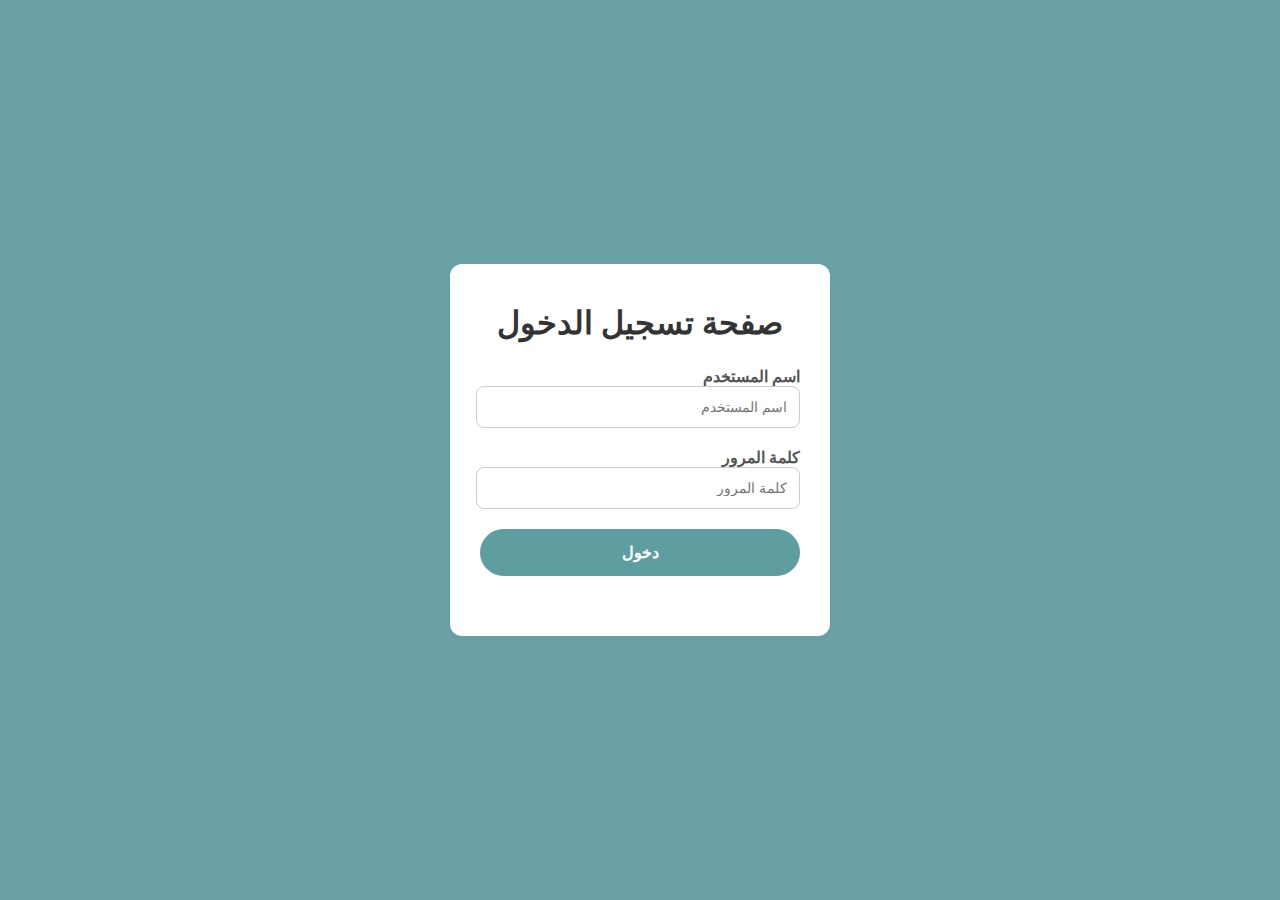
<file: index.html>
<!DOCTYPE html>
<html>
    <head>
        <!-- عنوان التبويب -->
        <title>دائرة الدعم الفني</title>
        <!-- أيقونة التبويب -->
        <link rel="icon" href="images/logo.png">
        <!-- ربط ملف css -->
         <link rel="stylesheet" href="css/styles.css">
    </head>
    <body class="login">
        <!-- login div -->
         <div class="login-box">
            <h1>صفحة تسجيل الدخول</h1>
            <!-- login form -->
            <form id="loginForm">
                <!-- اسم المستخدم -->
                <label for="username">اسم المستخدم</label>
                <input type="text" id="username" placeholder="اسم المستخدم" required>
                <!-- كلمة المرور -->
                <label for="password">كلمة المرور</label>
                <input type="password" id="password" placeholder="كلمة المرور" required>
                <!-- زر الدخول -->
                <input type="submit" value="دخول">
            </form>
            <!-- الرسالة التحذيرية -->
            <div id="warningMessage"></div>
         </div>
        <!-- الربط مع صفحة الجافا سكربت -->
        <script src="js/scripts.js"></script>
    </body>
</html>
</file>
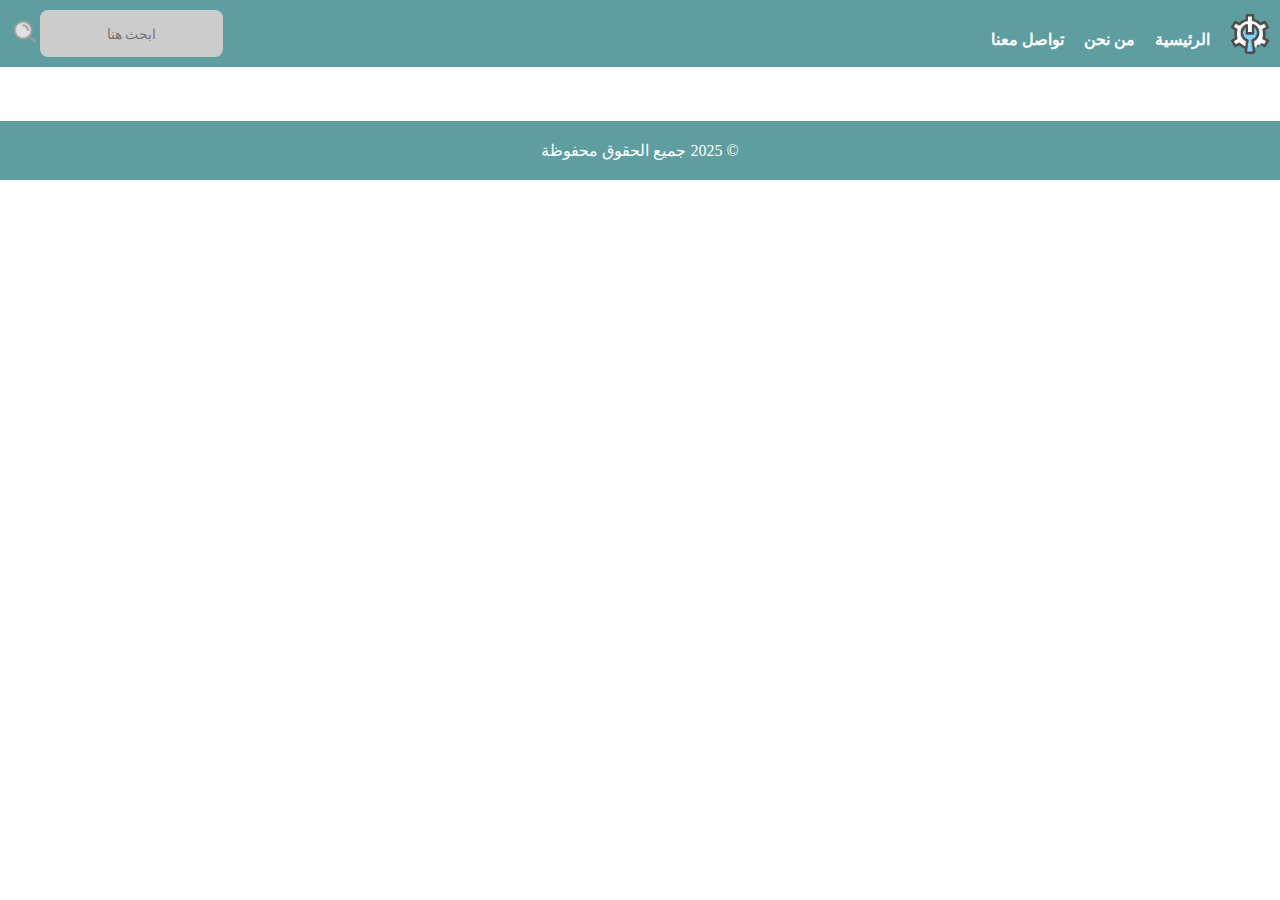
<file: pages/about.html>
<!DOCTYPE html>
<html>
    <head>
        <!-- عنوان التبويب -->
        <title>دائرة الدعم الفني</title>
        <!-- أيقونة التبويب -->
        <link rel="icon" href="../images/logo.png">
        <!-- ربط ملف css -->
         <link rel="stylesheet" href="../css/styles.css">
    </head>
    <body>
        <header>
            <!-- شريط التنقل -->
            <nav>
                <ul>
                    <img src="../images/logo.png" width="40px" height="40px">
                    <li><a href="../pages/home.html">الرئيسية</a></li>
                    <li><a href="../pages/about.html">من نحن</a></li>
                    <li><a href="../pages/contact.html">تواصل معنا</a></li>
                </ul>
                <form id="search">
                    <input type="text" id="searchFeild" placeholder="ابحث هنا">
                    <button type="submit">
                        <img src="../images/search.png" alt="بحث" width="30" height="30">
                    </button>
                </form>
            </nav>
        </header>
        <br>
        <br>
        <div id="about">
            
        </div>
        <br>
        <footer>
              <p>&copy; 2025 جميع الحقوق محفوظة </p>
        </footer>
        <!-- الربط مع صفحة الجافا سكربت -->
        <script src="../js/javascripts.js"></script>
    </body>
</html>
</file>
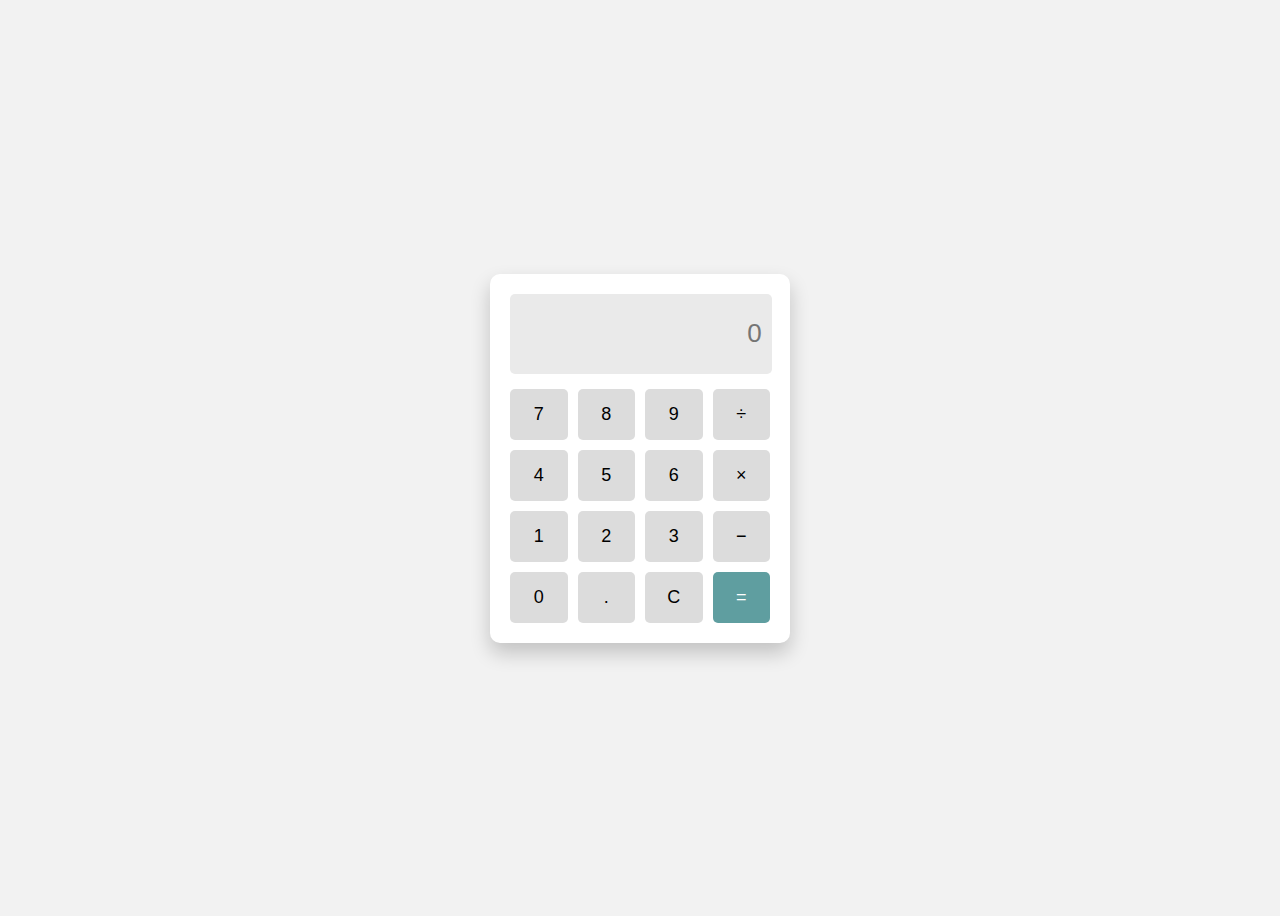
<file: pages/calculater.html>
<!DOCTYPE html>
<html lang="en">
<head>
  <meta charset="UTF-8">
  <title>الحاسبة</title>
  <link rel="stylesheet" href="../css/calculaterStyle.css">
</head>
<body>
    <div class="calculator">
        <input class="display" type="text" placeholder="0" readonly>
        <div class="buttons">
            <button>7</button>
            <button>8</button>
            <button>9</button>
            <button>÷</button>

            <button>4</button>
            <button>5</button>
            <button>6</button>
            <button>×</button>

            <button>1</button>
            <button>2</button>
            <button>3</button>
            <button>−</button>

            <button>0</button>
            <button>.</button>
            <button>C</button>
            <button class="equal">=</button>
        </div>
    </div>
</body>
</html>
</file>
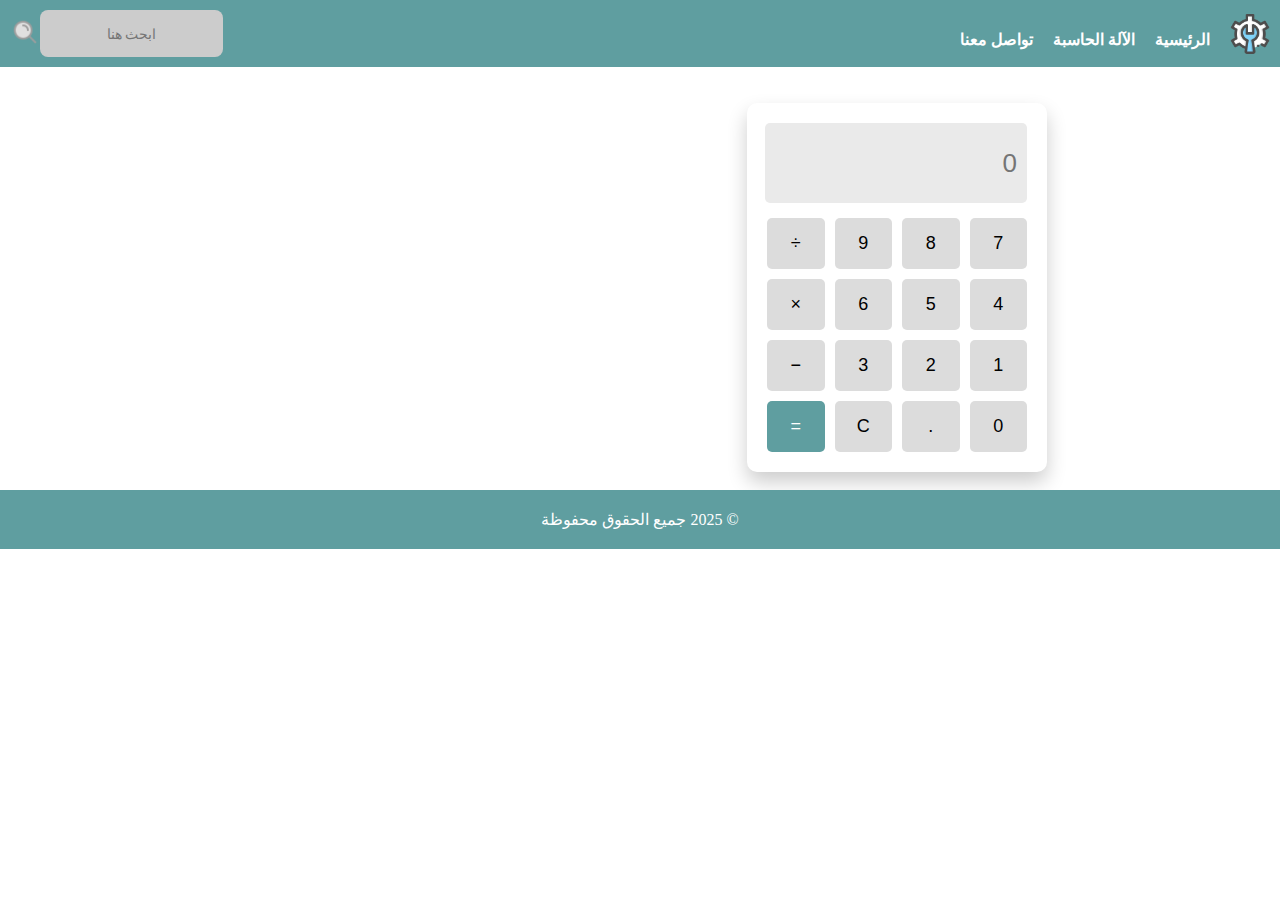
<file: pages/calculator.html>
<!DOCTYPE html>
<html>
    <head>
        <!-- عنوان التبويب -->
        <title>دائرة الدعم الفني</title>
        <!-- أيقونة التبويب -->
        <link rel="icon" href="../images/logo.png">
        <!-- ربط ملف css -->
         <link rel="stylesheet" href="../css/styles.css">
         <link rel="stylesheet" href="../css/calculatorStyle.css">
    </head>
    <body>
        <header>
            <!-- شريط التنقل -->
        <header>
            <!-- شريط التنقل -->
            <nav>
                <ul>
                    <img src="../images/logo.png" width="40px" height="40px">
                    <li><a href="../pages/home.html">الرئيسية</a></li>
                    <li><a href="../pages/calculator.html">الآلة الحاسبة</a></li>
                    <li><a href="../pages/contact.html">تواصل معنا</a></li>
                </ul>
                <form id="search">
                    <input type="text" id="searchFeild" placeholder="ابحث هنا">
                    <button type="submit">
                        <img src="../images/search.png" alt="بحث" width="30" height="30">
                    </button>
                </form>
            </nav>
        </header>
        <br>
        <br>
        <!-- <div id="content"> -->
            <div class="calculator">
                <input id="display" class="display" type="text" placeholder="0" readonly>
                <div class="buttons">
                    <button onclick="display('7')">7</button>
                    <button onclick="display('8')">8</button>
                    <button onclick="display('9')">9</button>
                    <button onclick="display('/')">÷</button>

                    <button onclick="display('4')">4</button>
                    <button onclick="display('5')">5</button>
                    <button onclick="display('6')">6</button>
                    <button onclick="display('*')">×</button>

                    <button onclick="display('1')">1</button>
                    <button onclick="display('2')">2</button>
                    <button onclick="display('3')">3</button>
                    <button onclick="display('-')">−</button>

                    <button onclick="display('0')">0</button>
                    <button onclick="display('.')">.</button>
                    <button onclick="clearDisplay()">C</button>
                    <button onclick="calculate()" class="equal">=</button>
                </div>
            </div>
        <!-- </div> -->
        <br>
        <footer>
              <p>&copy; 2025 جميع الحقوق محفوظة </p>
        </footer>
        <!-- الربط مع صفحة الجافا سكربت -->
        <script src="../js/calJavaSscript.js"></script>
    </body>
</html>
</file>
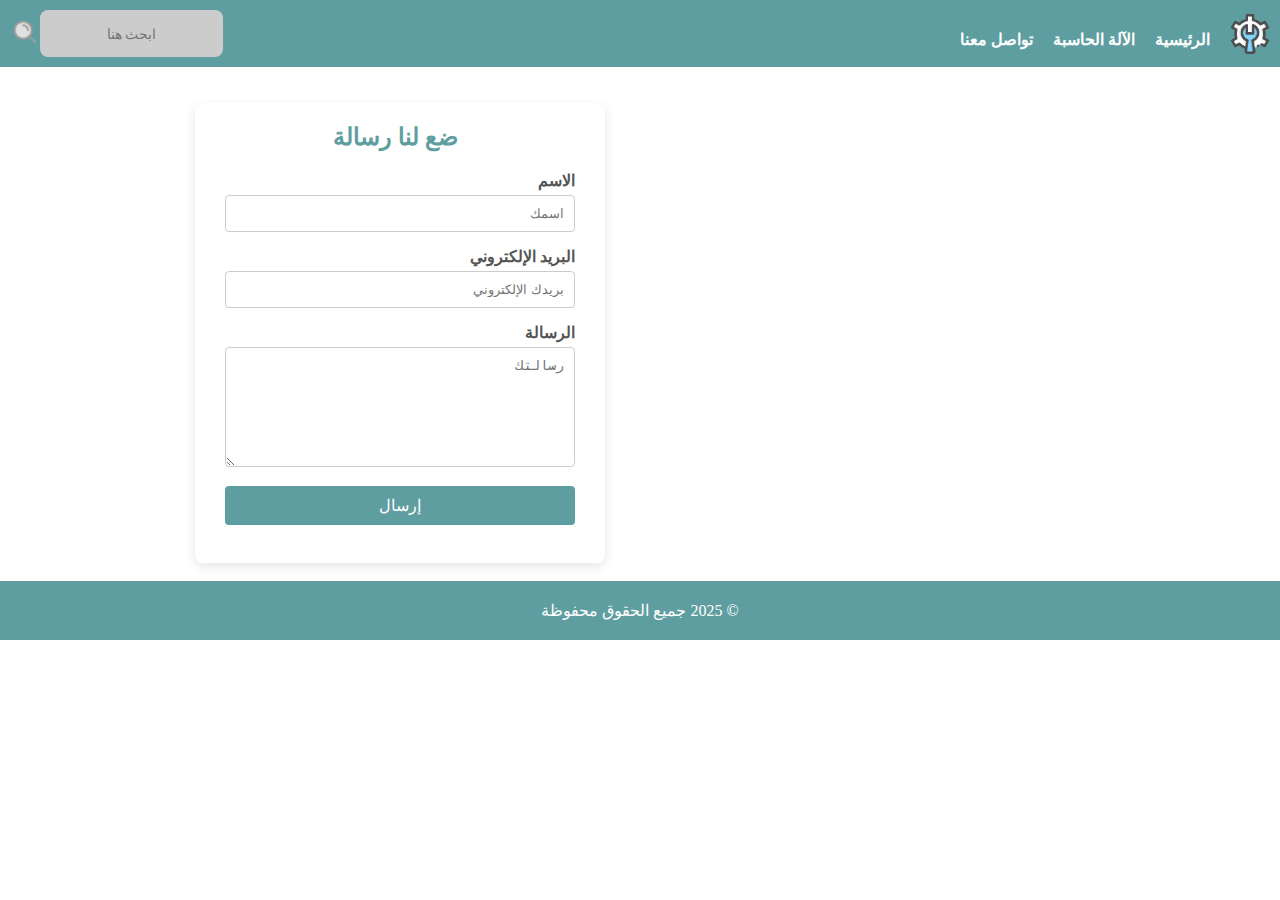
<file: pages/contact.html>
<!DOCTYPE html>
<html>
    <head>
        <!-- عنوان التبويب -->
        <title>دائرة الدعم الفني</title>
        <!-- أيقونة التبويب -->
        <link rel="icon" href="../images/logo.png">
        <!-- ربط ملف css -->
         <link rel="stylesheet" href="../css/styles.css">
    </head>
    <body>
        <header>
            <!-- شريط التنقل -->
            <nav>
                <ul>
                    <img src="../images/logo.png" width="40px" height="40px">
                    <li><a href="../pages/home.html">الرئيسية</a></li>
                    <li><a href="../pages/calculator.html">الآلة الحاسبة</a></li>
                    <li><a href="../pages/contact.html">تواصل معنا</a></li>
                </ul>
                <form id="search">
                    <input type="text" id="searchFeild" placeholder="ابحث هنا">
                    <button type="submit">
                        <img src="../images/search.png" alt="بحث" width="30" height="30">
                    </button>
                </form>
            </nav>
        </header>

        <br>
        <br>

        <div id="contact">
            <form class="contact-form" id ="contact-form">
                <h2>ضع لنا رسالة</h2>
                <label for="name">الاسم</label>
                <input type="text" id="name" name="name" placeholder="اسمك" required>

                <label for="email">البريد الإلكتروني</label>
                <input type="email" id="email" name="email" placeholder="بريدك الإلكتروني" required>

                <label for="message">الرسالة</label>
                <textarea id="message" name="message" placeholder="رسالتك" required></textarea>

                <button type="submit">إرسال</button>
                <br>
                <br>
                <!-- الرسالة التحذيرية -->
                <div id="warningMessage"></div>
            </form>
        </div>
        <br>
        <footer>
              <p>&copy; 2025 جميع الحقوق محفوظة </p>
        </footer>
        <!-- الربط مع صفحة الجافا سكربت -->
        <script src="../js/contactScripts.js"></script>
    </body>
</html>
</file>
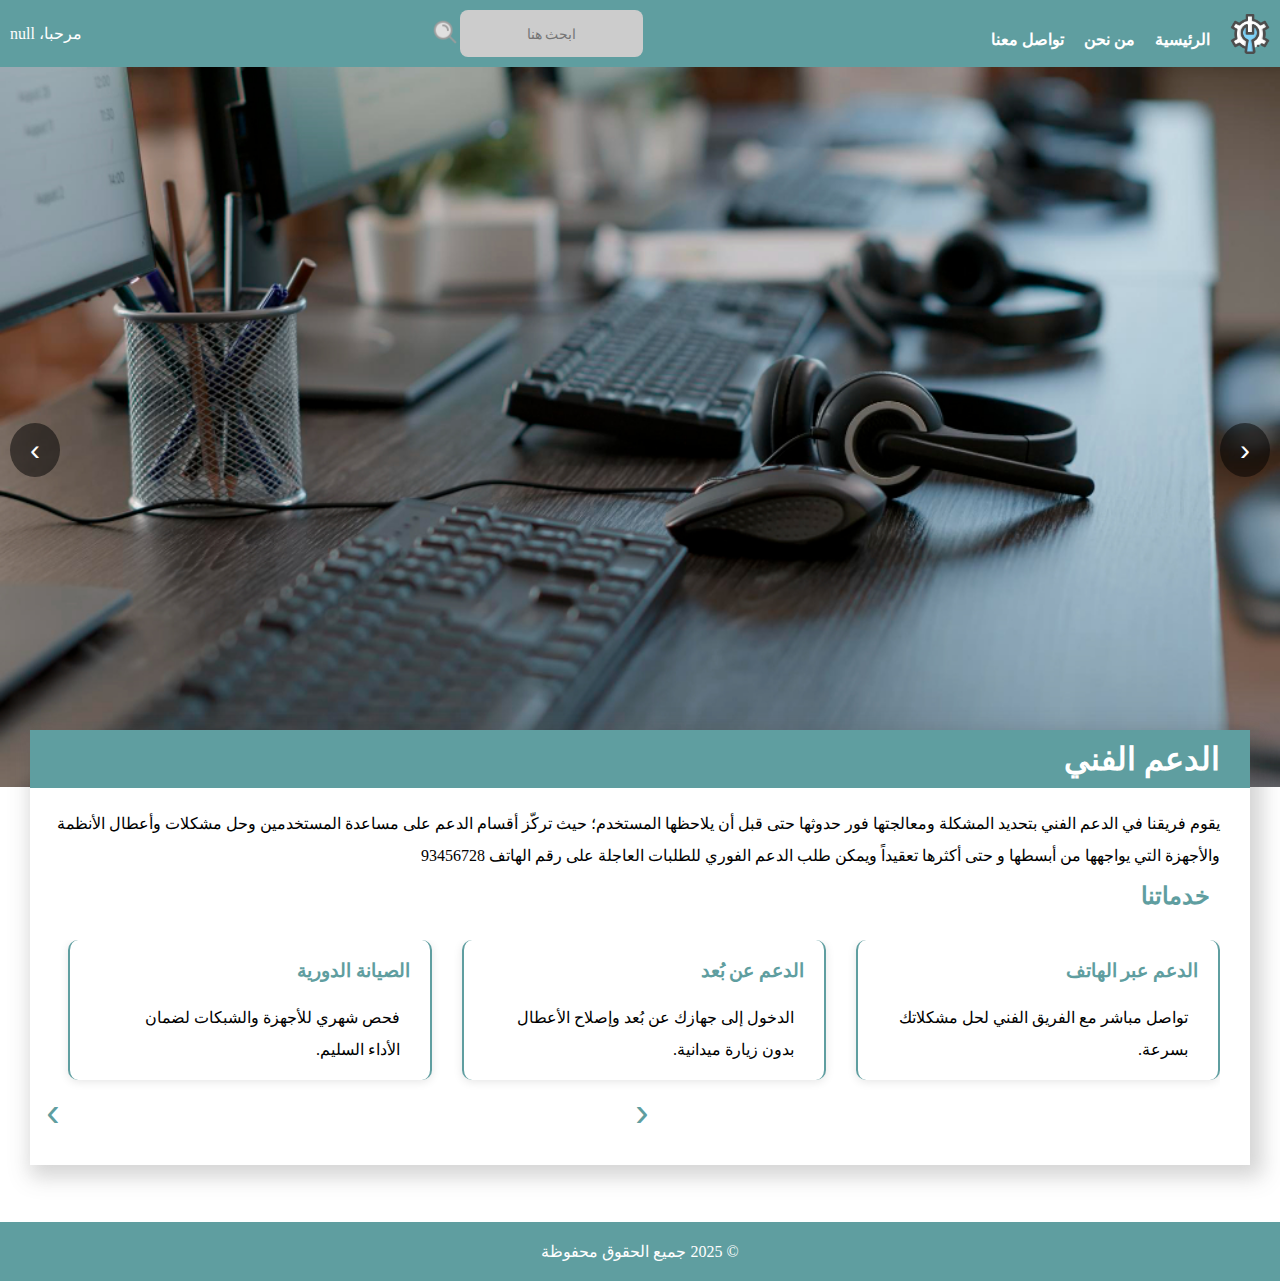
<file: pages/home.html>
<!DOCTYPE html>
<html>
    <head>
        <!-- عنوان التبويب -->
        <title>دائرة الدعم الفني</title>
        <!-- أيقونة التبويب -->
        <link rel="icon" href="../images/logo.png">
        <!-- ربط ملف css -->
         <link rel="stylesheet" href="../css/styles.css">
    </head>
    <body>
        <header>
            <!-- شريط التنقل -->
             <nav>
                <ul>
                    <img src="../images/logo.png" width="40px" height="40px">
                    <li><a href="../pages/home.html">الرئيسية</a></li>
                    <li><a href="../pages/about.html">من نحن</a></li>
                    <li><a href="../pages/contact.html">تواصل معنا</a></li>
                </ul>
                <form id="search">
                    <input type="text" id="searchFeild" placeholder="ابحث هنا">
                    <button type="submit">
                        <img src="../images/search.png" alt="بحث" width="30" height="30">
                    </button>
                </form>
                <!-- عرض الرسالةالترحيبية -->
                <p id="greeting"></p>
            </nav>
        </header>
        <!-- Slider -->
        <div class="slider">
            <!-- صور السلايدر -->
            <img class="slide active" src="../images/slide1.jpg" alt="Slide 1">
            <img class="slide" src="../images/slide2.jpg" alt="Slide 2">
            <!-- أزرار التنقل -->
            <button id="prevBtn" class="slider-btn">‹</button>
            <button id="nextBtn" class="slider-btn">›</button>
        </div>

        <div id="content">
            <h1 style="padding-right: 30px;" >الدعم الفني</h1>
            <p style="padding-right: 30px;">يقوم فريقنا في الدعم الفني بتحديد المشكلة ومعالجتها
                فور حدوثها حتى قبل أن يلاحظها المستخدم؛ حيث تركّز
                أقسام الدعم على مساعدة المستخدمين وحل مشكلات وأعطال
                الأنظمة والأجهزة التي يواجهها من أبسطها و حتى أكثرها تعقيداً
                ويمكن طلب الدعم الفوري للطلبات العاجلة على رقم الهاتف 93456728
            </p>
            <div class="slider-container">
                <h2>خدماتنا</h2>
                <div class="services-slider" id="slider">
                    <div class="service-box active">
                        <h3> الدعم عبر الهاتف</h3>
                        <p>تواصل مباشر مع الفريق الفني لحل مشكلاتك بسرعة.</p>
                    </div>
                    <div class="service-box active">
                        <h3> الدعم عن بُعد</h3>
                        <p>الدخول إلى جهازك عن بُعد وإصلاح الأعطال بدون زيارة ميدانية.</p>
                    </div>
                    <div class="service-box active">
                        <h3> الصيانة الدورية</h3>
                        <p>فحص شهري للأجهزة والشبكات لضمان الأداء السليم.</p>
                    </div>
                    <div class="service-box">
                        <h3> مراقبة 24/7</h3>
                        <p>مراقبة الأنظمة والخوادم على مدار الساعة.</p>
                    </div>
                    <div class="service-box">
                        <h3> إعداد الشبكات</h3>
                        <p>تجهيز شبكات الإنترنت الداخلية وربط الأجهزة بشكل آمن.</p>
                    </div>
                    <div class="service-box">
                        <h3> تحديث الأنظمة</h3>
                        <p>تحديث أنظمة التشغيل والبرامج لضمان الحماية والأداء.</p>
                    </div>
                </div>
                <!-- أزرار التنقل -->
                <button id="previous" class="service-btn">‹</button>
                <button id="next" class="service-btn">›</button>
            </div>
        </div>
        <footer>
              <p>&copy; 2025 جميع الحقوق محفوظة </p>
        </footer>
        <!-- الربط مع صفحة الجافا سكربت -->
        <script src="../js/javascripts.js"></script>
    </body>
</html>
</file>
<file: css/styles.css>
html {
  overflow-x: hidden; /* إيقاف التمرير الأفقي (عرض الصفحة الزائد) */
  overflow-y: auto; /* إبقاء التمرير العمودي يعمل */
  scrollbar-width: none; /* إخفاء الشريط العمودي في Firefox */
  -ms-overflow-style: none; /* إخفاء الشريط العمودي في IE */
}

html::-webkit-scrollbar {
  width: 0;
}


/* جميع العناصر */
* {
  margin: 0; /* إزالة الهوامش (المسافة بين العنصر والعناصر الأخرى من حوله)*/
  padding: 0; /* إزالة المسافة بين محتوى العنصر وحدوده */
  }
/* class body styles */
.login {
background-color: #2a787cb3; /* لون خلفية الصفحة */
margin: 0; /* إزالة الهوامش الخارجية (المسافة بين العنصر والعناصر الأخرى من حوله)*/
padding: 0; /* إزالة الهوامش الداخلية */
display: flex; /* استخدام flex لتوسيط العناصر */
justify-content: center; /* توسيط أفقي للمحتوى */
align-items: center; /* توسيط عمودي للمحتوى */
height: 100vh; /* تغيير ارتفاع العنصر */
direction: rtl; /* اتجاه النص من اليمين لليسار */
}

/* login div */
.login-box {
  background-color: #ffffff; /* تغيير لون الخلفية */
  padding: 40px 30px; /* الهوامش داخل العنصر */
  border-radius: 12px; /* زوايا منحنية */
  width: 320px; /* عرض العنصر */
}

/* login h1 */
.login-box h1 {
  text-align: center; /* محاذاة النص للوسط */
  margin-bottom: 25px; /* مسافة أسفل العنوان */
  color: #333; /* لون النص */
}

/* form labels */
form label {
  display: block; /* عرض التسمية في سطر كامل */
  font-weight: 600; /* سمك الخط */
  color: #555; /* لون الخط */
}

/* text and password inputs */
#loginForm input[type="text"],
#loginForm input[type="password"] {
  width: 93%; /*  (div)العرض يملأ الحاوية */
  padding: 12px; /* المسافة بين محتوى حدود العنصر وحدوده*/
  margin-bottom: 20px; /* مسافة أسفل الحقل */
  border: 1px solid #ccc; /* إطار العنصر */
  border-radius: 8px; /* زوايا منحنية */
  font-size: 14px; /* حجم الخط */
}

/* submit button */
form input[type="submit"] {
  width: 100%; /* العرض */
  padding: 14px; /* المسافة بين حدود العنصر ومحتواه */
  background-color: cadetblue; /* لون الخلفية  */
  color: white; /* لون النص  */
  border: none; /* إزالة الحدود */
  border-radius: 30px; /*  زوايا منحنية*/
  font-size: 16px; /* حجم الخط */
  font-weight: bold; /*  الخط عريض */
  cursor: pointer; /* تغيير شكل المؤشر عند المرور */
  margin-bottom: 20px; /* الهامش الخارجي السفلي */
}

/* submit hover */
form input[type="submit"]:hover {
  background-color: rgba(78, 193, 206, 0.847) ; /* لون الخلفية */
}

/* warning message */
#warningMessage {
background-color: rgba(255, 161, 127, 0.811); /* لون الخلفية */
padding: 14px; /* المسافة الداخلية بين العنصر ومحتواه */
display: none; /* إخفاء العنصر */
}

/* شريط التنقل */
nav{ 
  background-color: cadetblue; /* لون الخلفية  */
  padding: 10px; /* المسافة الداخلية بين العنصر ومحتواه */
  direction: rtl; /* اتجاه المحتوى من اليمين لليسار */
  display: flex; /* عرض العناصر بجانب بعض */
  justify-content: space-between; /* توزيع العناصر بحيث تكون مسافة بينها */
  align-items: center; /* توسيط العناصر عموديًا */
  color: white; /* لون النص */
}

/* قائمة التنقل */
nav ul{
  list-style: none; /* إزالة النقاط من القائمة */
  display: flex; /* عرض العناصر بجانب بعض */
  gap: 20px; /* مسافة بين العناصر */
  align-items: center; /* توسيط العناصر عموديًا */
}

/* عناصر القائمة */
nav ul li{
  margin-top: 12px; /* مسافة علوية */
}

/* الروابط داخل القائمة */
nav li a {
  align-items: center; /* توسيط العناصر عموديًا */
  text-decoration: none; /* إزالة الخط السفلي للرابط */
  font-weight: bold; /* عرض النص */
  color: white; /* لون النص */
}
/* البحث */
#search {
  display: flex; /* عرض عناصر form جنب إلى جنب*/
}
/* زر البحث */
#search button{
  background-color: transparent; /* لون خلفية العنصر*/
  border:none; /*حدود العنصر*/
  cursor: pointer; /*شكل الفأرة*/
}
/* search input */
#search input[type="text"]{
  width: 100%; /*  (div)العرض يملأ الحاوية */
  height: 5vh; /* إرتفاع العنصر*/
  text-align: center;/* توسيط النص */
  background-color: #ccc; /* لون خلفية العنصر*/
  border: 1px solid #ccccccac; /* إطار العنصر */
  border-radius: 8px; /* زوايا منحنية */
  font-size: 14px; /* حجم الخط */
}
/* تظليل نص البحث */
.highlight {
  background-color: #ffea00cb; /* لون خلفية العنصر*/
  font-weight: bold; /*ثقل الخط*/
}

/* حاوية للشرائح */
.slider {
  width: 100%; /* عرض كامل */
  margin: 0px; /* إزالة الهوامش */
}

/* الشريحة */
.slide {
  width: 100%; /* عرض الشريحة */
  display: none; /* إخفاء الشريحة افتراضيًا */
  height: 80vh;  /* ارتفاع الصورة */
  object-fit: cover; /*قطع الأجزاء الزائدة، مع الحفاظ على نسبة الطول والعرض */
}

/* الشريحةالظاهرة */
.slide.active {
  display: block; /* إظهار الشريحة */
}
/* أزرار السلايدر */
.slider-btn {
  position: absolute; /* تحديد موقع الزر بشكل مطلق داخل class slider */
  top: 50%; /* وضع الزر في منتصف ارتفاع slider عمودياً */
  transform: translateY(-50%); /* تحريك الزر للأعلى نصف ارتفاع slider لتوسيطه عمودياً */
  background-color: rgba(0,0,0,0.5); /* لون الخلفية */
  color: white; /* لون النص  */
  border: none; /* إزالة الإطار الافتراضي */
  font-size: 30px; /* حجم الخط  */
  padding: 10px 20px; /* المسافة الداخلية بين الحدود العنصر ومحتواه*/
  cursor: pointer; /* عند المرور على الزر يتحول شكل المؤشر إلى اليد للإشارة */
  user-select: none; /* منع تحديد النص داخل الزر عند السحب بالماوس */
  border-radius: 50%; /* تحويل الزر إلى شكل دائري */
  z-index: 10; /* ترتيب العنصر أمام السلايدر*/
}
/* زر السلايدر يسار */
#prevBtn {
  left: 10px; /* إزاحة العنصر من جهة اليسار*/
}
/* زر السلايدر يمين */
#nextBtn {
  right: 10px; /* إزاحة العنصر من جهة اليمين*/
}
/* المحتوى */
#content{
  direction: rtl; /* اتجاه النص من اليمين لليسار */
  z-index: 10;  /* ترتيب الطبقات (يظهر فوق العناصر الأقل) */
  position: relative; /* يحدد موضعه بالنسبة لوضعه الطبيعي */
  margin-right: 30px; /* مسافة خارجية حول العنصر من اليمين */
  margin-left: 30px; /* مسافة خارجية حول العنصر من اليسار */
  box-shadow: 6px 6px 20px 6px #55555541; /* ظل خارجي حول العنصر */
  background-color: cadetblue; /* لون خلفية العنصر */
  top: -57px;  /* رفع العنصر للأعلى بمقدار 65 بكسل */
}
/* فقرات المحتوى */
#content p{ 
  padding: 20px 10px 10px 20px;  /* المسافة بين محتوى العنصر وحدوده */
  background-color: #ffffff;  /* لون خلفية الفقرة */
  line-height: 2; /* مسافة عمودية بين الصفوف  */
}
/*العنوان الرئيسي  */
#content h1{ 
  color: #ffffff; /* لون نص العنوان */
  padding: 10px 10px 10px 20px;/* المسافة بين محتوى العنصر وحدوده */
  width: 100%; /* عرض العنوان يملأ عرض العنصر الأساسي بالكامل */
}
#contact{
  direction: rtl; /* اتجاه النص من اليمين إلى اليسار */
  padding-right: 75vh;
}

.contact-form {
  direction: rtl; /* اتجاه النص داخل النموذج من اليمين إلى اليسار */
  background-color: #ffffff; /* لون خلفية النموذج أبيض */
  padding: 20px 30px; /* مسافة داخلية: 20 بكسل فوق وتحت، 30 يمين ويسار */
  border-radius: 8px; /* حواف مستديرة للنموذج */
  box-shadow: 0 4px 12px rgba(0, 0, 0, 0.1); /* ظل خفيف أسفل النموذج */
  width: 350px; /* عرض النموذج 350 بكسل */
}

.contact-form h2 {
  margin-bottom: 20px; /* مسافة أسفل العنوان */
  text-align: center; /* محاذاة العنوان في الوسط */
}

.contact-form label {
  display: block; /* عرض العنصر كسطر منفصل */
  margin-bottom: 5px; /* مسافة أسفل التسمية */
  font-weight: bold; /* خط عريض */
}

.contact-form input,
.contact-form textarea {
  width: 100%; /* عرض الحقول 100% من عرض النموذج */
  padding: 10px; /* حشو داخلي 10 بكسل */
  margin-bottom: 15px; /* مسافة بين الحقول */
  border: 1px solid #ccc; /* إطار رمادي فاتح */
  border-radius: 4px; /* حواف مستديرة للحقول */
  box-sizing: border-box; /* تشمل الحشو والحدود ضمن العرض الكلي */
}

.contact-form textarea {
  resize: vertical; /* يسمح بتغيير حجم مربع النص عموديًا فقط */
  height: 120px; /* ارتفاع مربع النص 120 بكسل */
}

.contact-form button {
  background-color: cadetblue; /* لون خلفية الزر تركواز داكن */
  color: white; /* لون نص الزر أبيض */
  padding: 10px; /* حشو داخلي للزر */
  width: 100%; /* عرض الزر 100% من عرض النموذج */
  border: none; /* إزالة الحدود */
  border-radius: 4px; /* حواف مستديرة للزر */
  cursor: pointer; /* تغيير مؤشر الفأرة ليد عند المرور فوق الزر */
  font-size: 16px; /* حجم الخط داخل الزر */
}

.contact-form button:hover {
  background-color: rgba(78, 193, 206, 0.847); /* تغيير لون الخلفية عند المرور بالفأرة */
}

h2 {
  padding-right: 10px;
  margin-bottom: 30px;  /* إضافة مسافة 30 بكسل أسفل العنوان */
  color: cadetblue;   /* لون النص رمادي غامق */
}

.slider-container {
  background-color: #ffffff;
  position: relative;/* يحدد موضع العنصر بالنسبة لعناصره الداخلية (مفيد لتحديد مكان الأزرار مثلاً) */
  overflow: hidden;  /* يخفي أي محتوى يخرج خارج حدود العنصر */
  max-width: 100%;   /* الحد الأقصى لعرض العنصر هو 100% من عرض الشاشة */
  padding-right: 30px;
  padding-bottom: 30px;
}

.services-slider {
  display: flex; /* عرض العناصر بشكل أفقي باستخدام Flexbox */
  gap: 30px; /* مسافة 20 بكسل بين كل صندوق خدمة */
  overflow-x: auto;  /* تمكين التمرير الأفقي عند امتلاء المحتوى */
  padding-bottom: 10px; /* مسافة أسفل العناصر داخل السلايدر */
  scrollbar-width: none; /* لإخفاء الشريط scroll */
}

.service-box {
  display: none;
  height: 100px;
  width: 320px;  /* العرض الأدنى لكل صندوق خدمة هو 250 بكسل */
  background-color: #ffffff;  /* خلفية الصندوق بيضاء */
  border-left: 2px solid cadetblue;/* إطار أيسر أزرق بسماكة  2 بكسل */
  border-right: 2px solid cadetblue;/* إطار أيمن أزرق بسماكة  2 بكسل */
  border-radius: 10px; /* حواف دائرية ناعمة للصندوق */
  padding: 20px;/* مسافة داخلية حول محتوى الصندوق */
  box-shadow: 0 2px 10px rgba(0,0,0,0.1); /* ظل خفيف للصندوق لإعطائه عمق */
  flex-shrink: 0;   /* يمنع تقليص عرض الصندوق عند التصغير */
}
.service-box.active {
  display: block;
}
.service-box h3 {
  margin-top: 0;/* إزالة أي مسافة علوية بين العنوان والمربع */
  color: cadetblue;   /* لون العنوان داخل الصندوق أزرق فاتح */
}
#previous, #next{
  font-size: 40px;
  color: cadetblue;
  border: none;
  background-color: transparent;
  margin-right: 63.5vh;
}
/* تذييل الصفحة */
footer {
  display: flex; /* عرض العناصر بجانب بعض */
  direction: rtl; /* اتجاه المحتوى من اليمين لليسار */
  background-color: cadetblue; /* خلفية التذييل */
  padding: 20px; /*  المسافة الداخلية بين العنصر ومحتواه */
  color: white; /* لون النص */
  justify-content: center; /* توسيط أفقي للمحتوى */
}
.service-box h3 span.highlight{
  background-color: transparent;
}
</file>
<file: css/calculaterStyle.css>
body {
  background:#f2f2f2;/* لون الخلفية العام للصفحة */
  font-family: Arial, sans-serif; /* نوع الخط المستخدم في الصفحة */
  display:flex;  /* استخدام Flexbox لترتيب العناصر */
  justify-content:center; /* جعل المحتوى يتوسط أفقياً */
  align-items:center;/* جعل المحتوى يتوسط عمودياً */
  height:100vh;  /* جعل ارتفاع الصفحة يملأ كامل الشاشة */
}

.calculator {
  background:#fff; /* لون خلفية الآلة الحاسبة */
  padding:20px;  /* مسافة داخلية حول المحتوى */
  border-radius:10px;/* جعل الزوايا مستديرة */
  box-shadow:0 10px 20px rgba(0,0,0,0.2); /* ظل للصندوق */
  width:260px; /* عرض ثابت للآلة الحاسبة */
}

.display {
  width:93%;  /* عرض كامل داخل الصندوق */
  height:60px; /* ارتفاع منطقة العرض */
  border:none; /* بدون حدود */
  border-radius:5px; /* زوايا مستديرة خفيفة */
  background:#eaeaea;/* لون خلفية حقل العرض */
  margin-bottom:15px;/* مسافة تحت الحقل */
  font-size:26px;  /* حجم الخط داخل الحقل */
  text-align:right;  /* محاذاة النص لليمين */
  padding:10px; /* مسافة داخلية حول النص */
}

.buttons {
  display:grid;  /* استخدام شبكة لتوزيع الأزرار */
  grid-template-columns:repeat(4,1fr); /* شبكة مكونة من ٤ أعمدة متساوية */
  gap:10px;  /* مسافة بين كل زر */
}

button {
  padding:15px;  /* مسافة داخلية لكل زر */
  font-size:18px;  /* حجم الخط داخل الأزرار */
  border:none;  /* إزالة الإطار الافتراضي */
  background:#dcdcdc;/* لون خلفية الزر */
  border-radius:5px;/* جعل الزر بزوايا دائرية */
  cursor:pointer;  /* تغيير شكل المؤشر عند المرور */
  transition:.3s; /* مدة تأثير الانتقال (للـ hover) */
}

button:hover {
  background:#c4c4c4;/* تغيير اللون عند المرور على الزر */
}

.equal {
  background:cadetblue;   /* اللون الأساسي لزر (=) */
  color:#fff;  /* لون خط أبيض داخل الزر */
}

.equal:hover {
  background:#4e7a7a;/* لون أغمق عند المرور على زر (=) */
}
</file>
<file: css/calculatorStyle.css>
.calculator {
  background:#fff; /* لون خلفية الآلة الحاسبة */
  margin-left: 83vh;
  direction: rtl;
  padding:20px;  /* مسافة داخلية حول المحتوى */
  border-radius:10px;/* جعل الزوايا مستديرة */
  box-shadow:0 10px 20px rgba(0,0,0,0.2); /* ظل للصندوق */
  width:260px; /* عرض ثابت للآلة الحاسبة */
}

.display {
  width:93%;  /* عرض كامل داخل الصندوق */
  height:60px; /* ارتفاع منطقة العرض */
  border:none; /* بدون حدود */
  border-radius:5px; /* زوايا مستديرة خفيفة */
  background:#eaeaea;/* لون خلفية حقل العرض */
  margin-bottom:15px;/* مسافة تحت الحقل */
  font-size:26px;  /* حجم الخط داخل الحقل */
  text-align:right;  /* محاذاة النص لليمين */
  padding:10px; /* مسافة داخلية حول النص */
}

.buttons {
  display:grid;  /* استخدام شبكة لتوزيع الأزرار */
  grid-template-columns:repeat(4,1fr); /* شبكة مكونة من ٤ أعمدة متساوية */
  gap:10px;  /* مسافة بين كل زر */
}

.calculator button {
  padding:15px;  /* مسافة داخلية لكل زر */
  font-size:18px;  /* حجم الخط داخل الأزرار */
  border:none;  /* إزالة الإطار الافتراضي */
  background:#dcdcdc;/* لون خلفية الزر */
  border-radius:5px;/* جعل الزر بزوايا دائرية */
  cursor:pointer;  /* تغيير شكل المؤشر عند المرور */
  transition:.3s; /* مدة تأثير الانتقال (للـ hover) */
}

.calculator button:hover {
  background:#c4c4c4;/* تغيير اللون عند المرور على الزر */
}

.calculator .equal {
  background:cadetblue;   /* اللون الأساسي لزر (=) */
  color:#fff;  /* لون خط أبيض داخل الزر */
}

.calculator .equal:hover {
  background:#4e7a7a;/* لون أغمق عند المرور على زر (=) */
}
</file>
